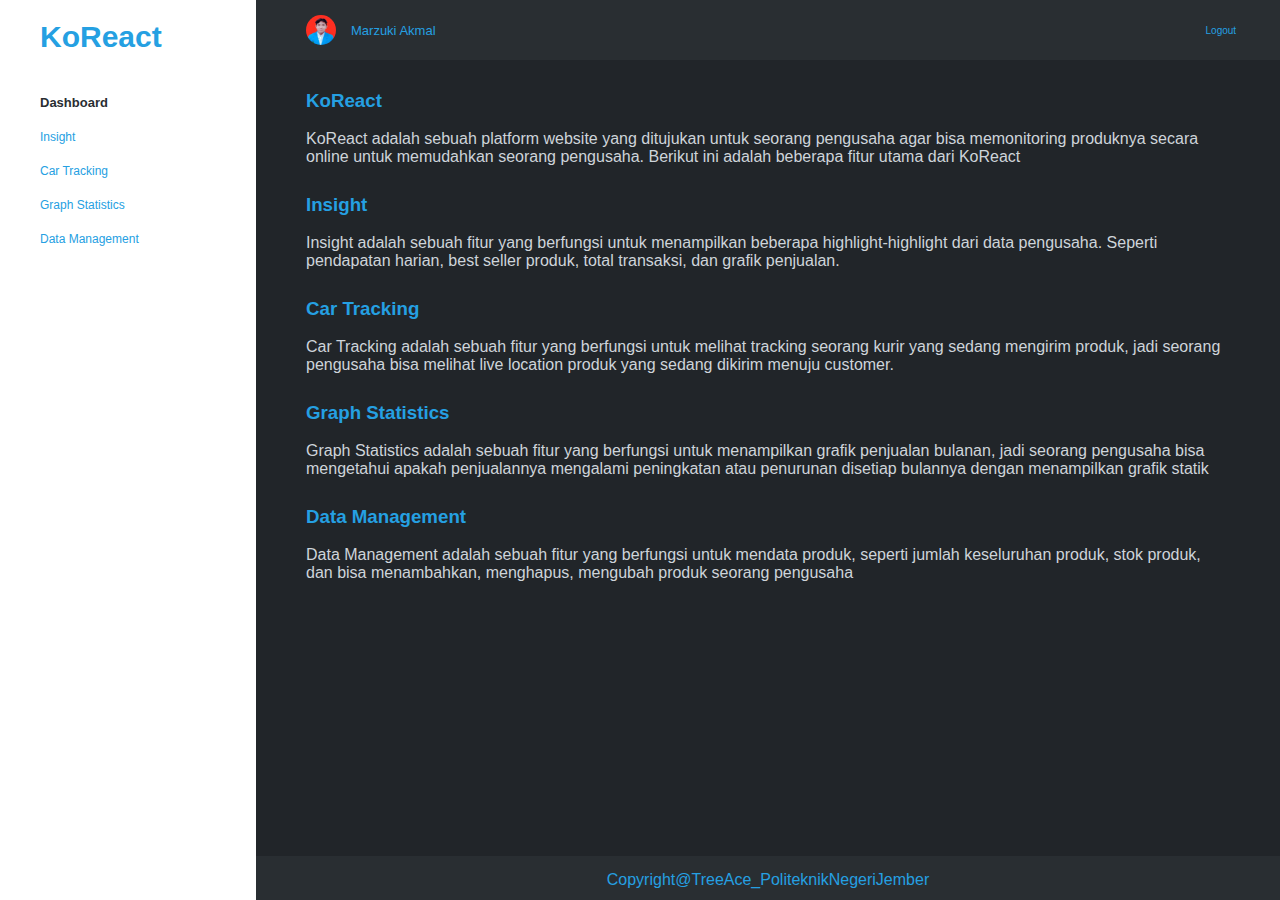
<file: index.html>
<html lang="en">
<head>
    <meta charset="UTF-8">
    <meta http-equiv="X-UA-Compatible" content="IE=edge">
    <meta name="viewport" content="width=device-width, initial-scale=1.0">
    <title>Tree Ace</title>
    <link rel="stylesheet" href="style.css">
</head>
<body>
    <div class="menu">
        <span class="tittle"><a href="index.html">KoReact</a></span><br><br>
        <ul class="list">
            <span class="tittle-dashboard"><b>Dashboard</b></span>
            <li><a href="insight.html">Insight</a></li>
            <li><a href="tracking.html">Car Tracking</a></li>
            <li><a href="graph.html">Graph Statistics</a></li>
            <li><a href="#">Data Management</a></li> 
        </ul>
    </div>

    <div class="container"> 
        <div class="nav">
            <img class="img-profile" src="img/pp.jpg" alt="Profile"><br>
            <span class="nick">Marzuki Akmal</span>
            <span class="logout">Logout</span>
        </div>

        <div class="content-homepage">
            <div class="content">
            <h3>KoReact</h3> <br>
            <p>KoReact adalah sebuah platform website yang ditujukan untuk seorang pengusaha agar bisa memonitoring produknya 
                secara online untuk memudahkan seorang pengusaha. Berikut ini adalah beberapa fitur utama dari KoReact 
            </p>
            <br>
            <h3>Insight</h3> <br>
            <p>Insight adalah sebuah fitur yang berfungsi untuk menampilkan beberapa highlight-highlight dari data pengusaha. 
                Seperti pendapatan harian, best seller produk, total transaksi, dan grafik penjualan.
            </p>
            <br>
            <h3>Car Tracking</h3> <br>
            <p>Car Tracking adalah sebuah fitur yang berfungsi untuk melihat tracking seorang kurir yang sedang mengirim produk, 
                jadi seorang pengusaha bisa melihat live location produk yang sedang dikirim menuju customer.
            </p>
            <br>
            <h3>Graph Statistics</h3> <br>
            <p>Graph Statistics adalah sebuah fitur yang berfungsi untuk menampilkan grafik penjualan bulanan, jadi seorang pengusaha 
                bisa mengetahui apakah penjualannya mengalami peningkatan atau penurunan disetiap bulannya dengan 
                menampilkan grafik statik
            </p>
            <br>
            <h3>Data Management</h3> <br>
            <p>Data Management adalah sebuah fitur yang berfungsi untuk mendata produk, seperti jumlah keseluruhan produk, stok produk, 
                dan bisa menambahkan, menghapus, mengubah produk seorang pengusaha
            </p>
            </div>
        </div>

        <div class="footer">
            <span>Copyright@TreeAce_PoliteknikNegeriJember</span>
        </div>
    </div>
</body>
</html>
</file>
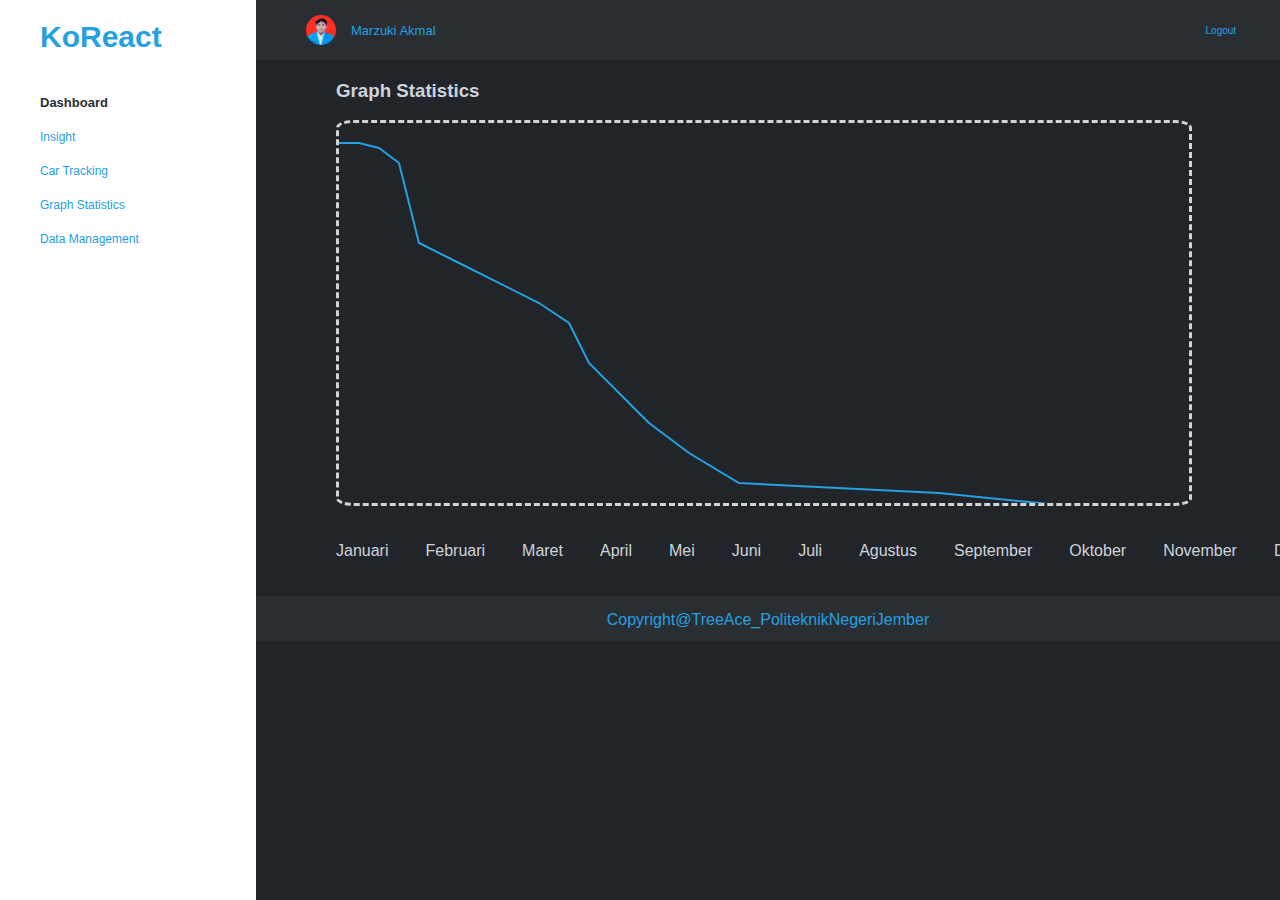
<file: graph.html>
<html lang="en">
<head>
    <meta charset="UTF-8">
    <meta http-equiv="X-UA-Compatible" content="IE=edge">
    <meta name="viewport" content="width=device-width, initial-scale=1.0">
    <title>Tree Ace</title>
    <link rel="stylesheet" href="style.css">
</head>
<body>
    <div class="menu">
        <span class="tittle"><a href="index.html">KoReact</a></span><br><br>
        <ul class="list">
            <span class="tittle-dashboard"><b>Dashboard</b></span>
            <li><a href="insight.html">Insight</a></li>
            <li><a href="tracking.html">Car Tracking</a></li>
            <li><a href="graph.html">Graph Statistics</a></li>
            <li><a href="#">Data Management</a></li> 
        </ul>
    </div>

    <div class="container"> 
        <div class="nav">
            <img class="img-profile" src="img/pp.jpg" alt="Profile"><br>
            <span class="nick">Marzuki Akmal</span>
            <span class="logout">Logout</span>
        </div>

        <div class="content-graph">
            <div class="graph">
                <h3>Graph Statistics</h3> <br>
                <svg>
                    <polyline points="0,20 20,20 40,25 60,40 80,120 120,140 200,180 230,200 250,240 300,290 310,300 350,330 400,360 600,370 900, 400"
                    style="fill: none;stroke: #25A0E2;stroke-width:2" />
                </svg><br><br><br>
                <ul>
                    <li>Januari</li>
                    <li>Februari</li>
                    <li>Maret</li>
                    <li>April</li>
                    <li>Mei</li>
                    <li>Juni</li>
                    <li>Juli</li>
                    <li>Agustus</li>
                    <li>September</li>
                    <li>Oktober</li>
                    <li>November</li>
                    <li>Desember</li>
                </ul>
            </div>
        </div><BR></BR>

        <div class="footer">
            <span>Copyright@TreeAce_PoliteknikNegeriJember</span>
        </div>
    </div>
</div>
</body>
</html>
</file>
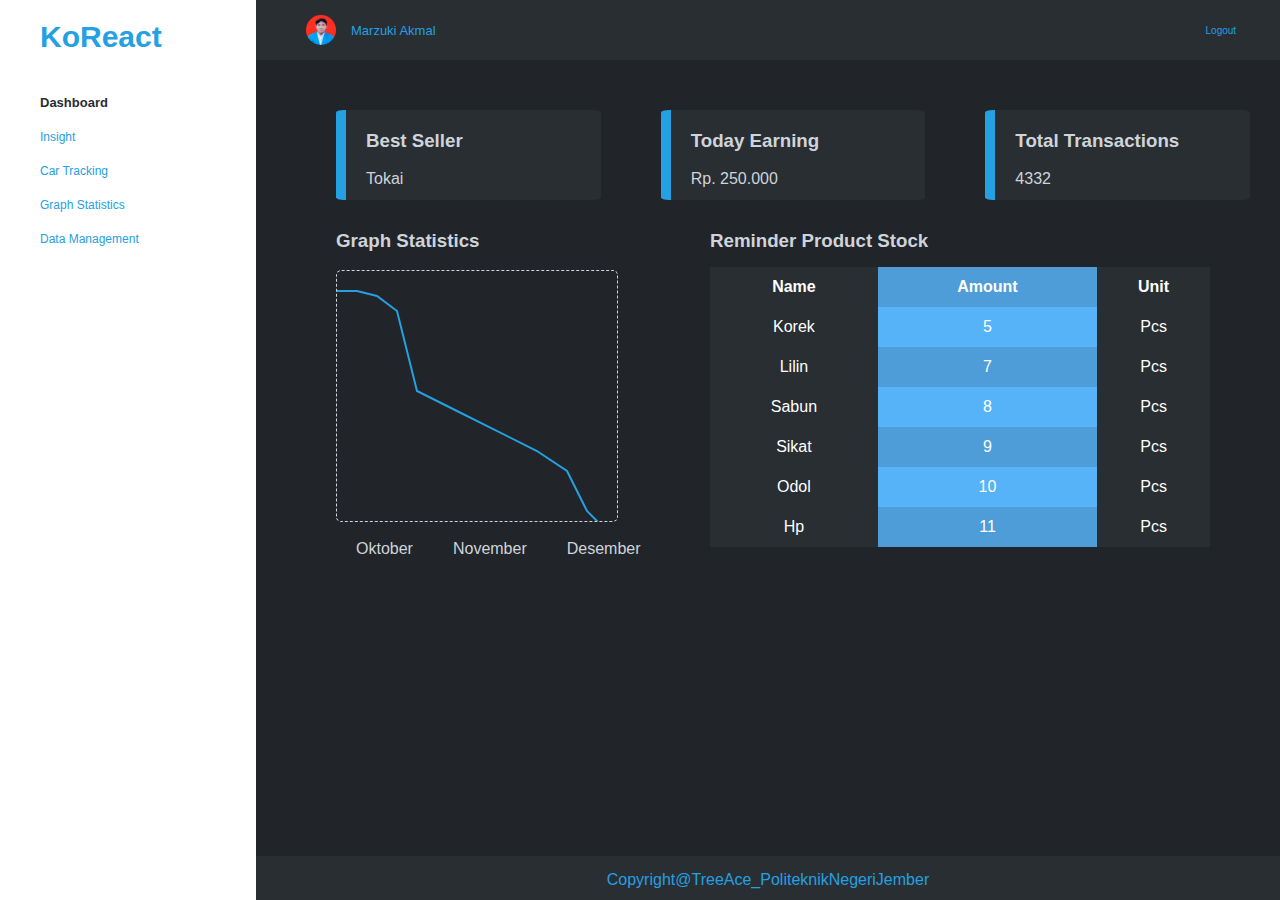
<file: insight.html>
<html lang="en">
<head>
    <meta charset="UTF-8">
    <meta http-equiv="X-UA-Compatible" content="IE=edge">
    <meta name="viewport" content="width=device-width, initial-scale=1.0">
    <title>Tree Ace</title>
    <link rel="stylesheet" href="style.css">
</head>
<body>
    <div class="menu">
        <span class="tittle"><a href="index.html">KoReact</a></span><br><br>
        <ul class="list">
            <span class="tittle-dashboard"><b>Dashboard</b></span>
            <li><a href="insight.html">Insight</a></li>
            <li><a href="tracking.html">Car Tracking</a></li>
            <li><a href="graph.html">Graph Statistics</a></li>
            <li><a href="#">Data Management</a></li> 
        </ul>
    </div>

    <div class="container"> 
        <div class="nav">
            <img class="img-profile" src="img/pp.jpg" alt="Profile"><br>
            <span class="nick">Marzuki Akmal</span>
            <span class="logout">Logout</span>
        </div>

        <div class="content-ins">
            <div class="card">
                <div class="detail-card">
                    <h3>Best Seller</h3><br>
                    <p>Tokai</p>
                </div>
                <div class="detail-card">
                    <h3>Today Earning</h3><br>
                    <p>Rp. 250.000</p>
                </div>
                <div class="detail-card">
                    <h3>Total Transactions</h3><br>
                    <p>4332</p>
                </div>
            </div>

            <div class="aside">
                <div class="graphIns">
                    <h3>Graph Statistics</h3> <br>
                    <svg>
                        <polyline points="0,20 20,20 40,25 60,40 80,120 120,140 200,180 230,200 250,240 300,290 310,300 350,330 400,360 600,370 900, 400"
                        style="fill: none;stroke: #25A0E2;stroke-width:2" />
                    </svg><br><br>
                    <ul>
                        <li>Oktober</li>
                        <li>November</li>
                        <li>Desember</li>
                    </ul>
                </div>
    
                <div class="produk">
                    <table class="table">
                        <h3>Reminder Product Stock</h3>
                        <tr class="tr">
                          <th class="th">Name</th>
                          <th class="th">Amount</th>
                          <th class="th">Unit</th>
                        </tr>
                        <tr class="tr">
                          <td class="th">Korek</td>
                          <td class="th">5</td>
                          <td class="th">Pcs</td>
                        </tr>
                        <tr class="tr">
                          <td class="th">Lilin</td>
                          <td class="th">7</td>
                          <td class="th">Pcs</td>
                        </tr>
                        <tr class="tr">
                          <td class="th">Sabun</td>
                          <td class="th">8</td>
                          <td class="th">Pcs</td>
                        </tr>
                        <tr class="tr">
                          <td class="th">Sikat</td>
                          <td class="th">9</td>
                          <td class="th">Pcs</td>
                        </tr>
                        <tr class="tr">
                          <td class="th">Odol</td>
                          <td class="th">10</td>
                          <td class="th">Pcs</td>
                        </tr>
                        <tr class="tr">
                            <td class="th">Hp</td>
                            <td class="th">11</td>
                            <td class="th">Pcs</td>
                          </tr>
                      </table>
                </div>
            </div>
        </div>

        <div class="footer">
            <span>Copyright@TreeAce_PoliteknikNegeriJember</span>
        </div>
    </div>
</body>
</html>
</file>
<file: style.css>
*,html{
    margin: 0px;
    padding: 0px;
    font-family: Helvetica;
}
:root {
    --main: #25A0E2;
    --secondary: #292E32;
    --bg: #212529;
    --font: #CED4DA;
}
.menu {
    display: flex;
    flex-direction: column  ;
    background-color: white;
    float: left;
    width: 20%;
    height: 100vh;
}
.tittle {
    font-size: 30px;
    padding-top: 20px;
    padding-left: 40px;
    color: var(--main); 
    float: left;
}
.tittle > a {
    color: var(--main);
    text-decoration: none;
    font-weight: bold;
}
.tittle-dashboard {
    font-size: 13px;
    padding-left: 5px;
    color: var(--secondary);
}
.list {
    display: flex;
    flex-direction: column;
    list-style-type: none;
    padding-top: 5px;
    padding-left: 35px;
    font-size: 12px;
}
.list > li {
    margin-top: 20px;
}
.list > li > a {
    padding-left: 5px;
    font-weight: 500;
    color: var(--main);
    text-decoration: none;
}
.container {
    display: flex;
    flex-direction: column;
    width: 80%;
    height: 100vh;
    background-color: var(--bg);
}
.nav {
    display: flex;
    flex-direction: row;
    float: right;
    align-items: center;
    text-align: left;
    width: 100%;
    height: 60px;
    padding-left: 50px;
    position: fixed;
    background-color: var(--secondary);
    color: var(--main);
}
.nick {
    font-size: 13px;
}
.logout {
    padding-left: 770px;
    font-size: 10px;
}
.img-profile {
    width: 30px;
    height: 30px;
    margin-right: 15px;
    object-fit: cover;
    border-radius: 100%;
}
.content {
    padding-top: 80px;
    padding-left: 50px;
    padding-right: 50px;
    color: var(--font);
}
.content > h3 {
    padding-top: 10px;
    font-weight: bold;
    color: var(--main);
}
.content-homepage, .content-ins {
    float: left;
    width: 100%;
    height: 100%;
    background-color: var(--bg);
}
.card {
    display: flex;
    flex-direction: row;
    justify-content: center;
    padding-left: 50px;
    padding-top: 80px;
    background-color: var(--bg);
}
.detail-card {
    width: 250px;
    height: 50px;
    border-radius: 3%;
    padding: 20px;
    border-left: var(--main) solid 10px;
    background-color: var(--secondary);
    color: var(--font);
    margin: 30px;
}
.graphIns, .graph {
    width: 80%;
    padding-left: 80px  ;
    color: var(--font);
}
.graphIns > svg {
    width: 280px;
    height: 250px;
    background-color: var(--secondary-bg);
    border: var(--font) solid 1px;
    border-radius: 2%;
    border-style: dashed    ;
    align-content: center;
    -webkit-border-radius: 2%;
    -moz-border-radius: 2%;
    -ms-border-radius: 2%;
    -o-border-radius: 2%;
}
.graphIns > ul {
    margin-left: 20px;
    display: flex;
    flex-direction: row;
    list-style-type: none;
}
.graphIns > ul > li{   
    margin-right: 40px;
}
.graph {
    padding-top: 80px;
}
.graph > svg {
    width: 850px;
    height: 380px;
    background-color: var(--bg);
    border: var(--main-bg) solid 1px;
    border-radius: 2%;
    border-style: dashed    ;
    align-content: center;
    -webkit-border-radius: 2%;
    -moz-border-radius: 2%;
    -ms-border-radius: 2%;
    -o-border-radius: 2%;
}
.graph > ul {
    display: flex;
    flex-direction: row;
    list-style-type: none;
}
.graph > ul > li{   
    margin-right: 37px;
}
.aside {
    display: flex;
    padding-right: 70px;
    color: var(--font);

}
.table {
    border-radius: 10px;
    float: right;
    margin-top: 15px;
    width: 500px;
    text-align: center;
    -webkit-border-radius: 10px;
    -moz-border-radius: 10px;
    -ms-border-radius: 10px;
    -o-border-radius: 10px;
}
.th {
    height: 40px;
}
table, th, td {
    color: white;
    border-collapse: collapse;
    background-color: var(--secondary);
}
tr:nth-child(even) {
    background-color: rgba(89, 183, 255, 0.813);
}
th:nth-child(even),td:nth-child(even) {
    background-color: rgba(89, 183, 255, 0.813);
}
.footer {
    width: 100%;
    height: 30px;
    padding-top: 15px;  
    text-align: center;
    background-color: var(--secondary);
    color: var(--main);
}
#map {
    margin-top: 80px;
    height: 100%;
  }
  
  @media print {
    html, body {
      height: auto;
    }
  
    #map {
      height: 100%;
    }
  }
</file>
